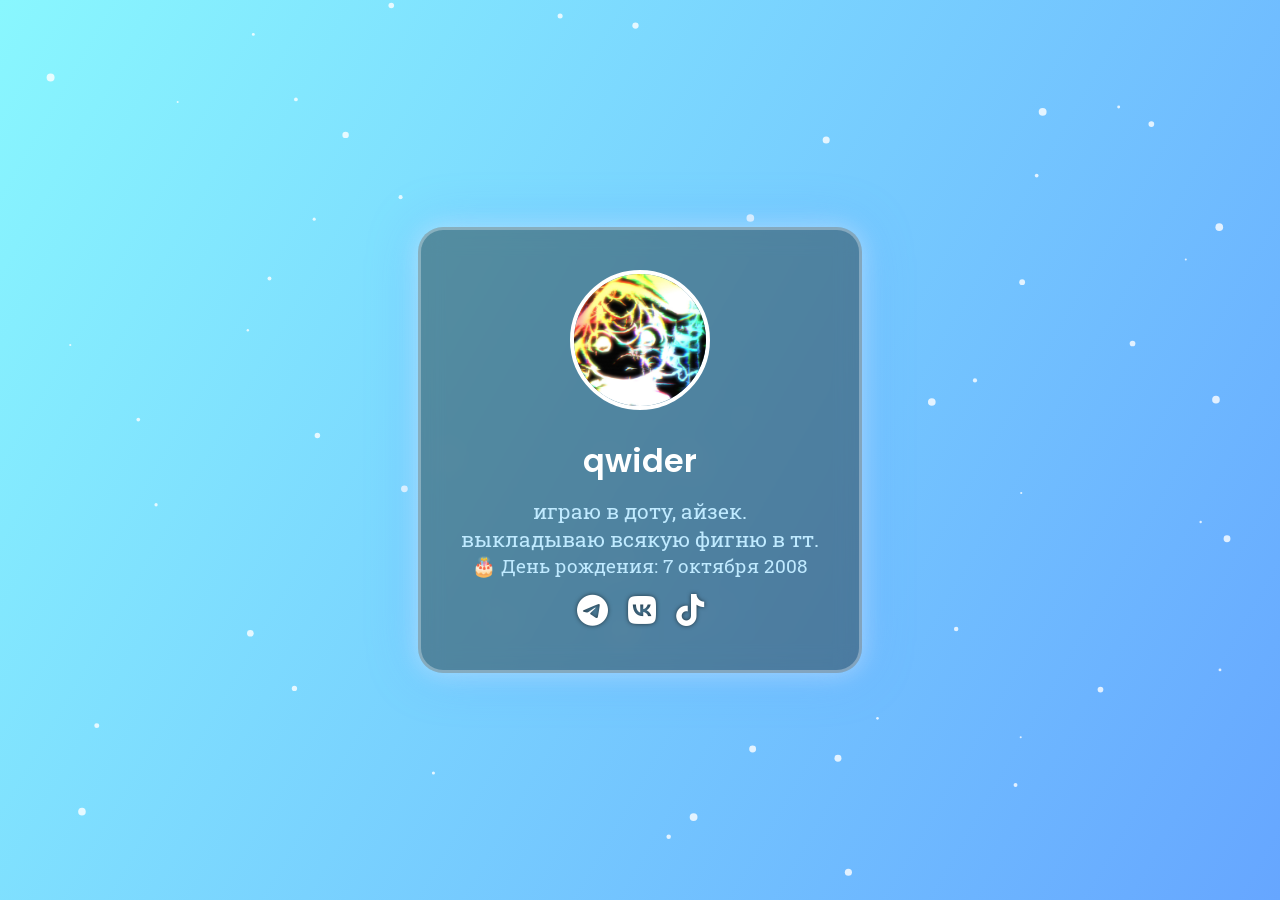
<file: index.html>
<!DOCTYPE html>
<html lang="ru">
<head>
  <meta charset="UTF-8">
  <meta name="viewport" content="width=device-width, initial-scale=1.0">
  <title>Моя визитка</title>
  <link href="https://fonts.googleapis.com/css2?family=Roboto+Slab:wght@100..900&family=Sofia+Sans:ital,wght@0,1..1000;1,1..1000&family=Vollkorn:ital,wght@0,400..900;1,400..900&family=WDXL+Lubrifont+TC&display=swap" rel="stylesheet">
  <link href="https://fonts.googleapis.com/css2?family=Poppins:wght@400;600&display=swap" rel="stylesheet">
  <link rel="stylesheet" href="https://cdnjs.cloudflare.com/ajax/libs/font-awesome/6.5.0/css/all.min.css">
  <link rel="icon" href="data:image/svg+xml,<svg xmlns=%22http://www.w3.org/2000/svg%22 viewBox=%220 0 16 16%22><text y=%2214%22 font-size=%2216%22>😎</text></svg>">
  <link rel="stylesheet" href="style.css">
</head>
<body>
  <div class="card">
    <img src="ava.jpg" alt="Аватар" class="avatar">
    <h1 class="nickname">qwider</h1>
    <p class="description">играю в доту, айзек.<br>выкладываю всякую фигню в тт.</p>
    <p class="birthday">🎂 День рождения: 7 октября 2008</p>

    <div class="socials">
      <a href="https://t.me/q_dkid" target="_blank"><i class="fa-brands fa-telegram"></i></a>
      <a href="https://vk.com/id795799296" target="_blank"><i class="fa-brands fa-vk"></i></a>
      <a href="https://www.tiktok.com/@qwider1?_t=ZS-8zDOedXs7IO&_r=1" target="_blank"><i class="fa-brands fa-tiktok"></i></a>
    </div>
  </div>

  <canvas id="bg"></canvas>
  <script src="script.js"></script>
</body>
</html>
</file>
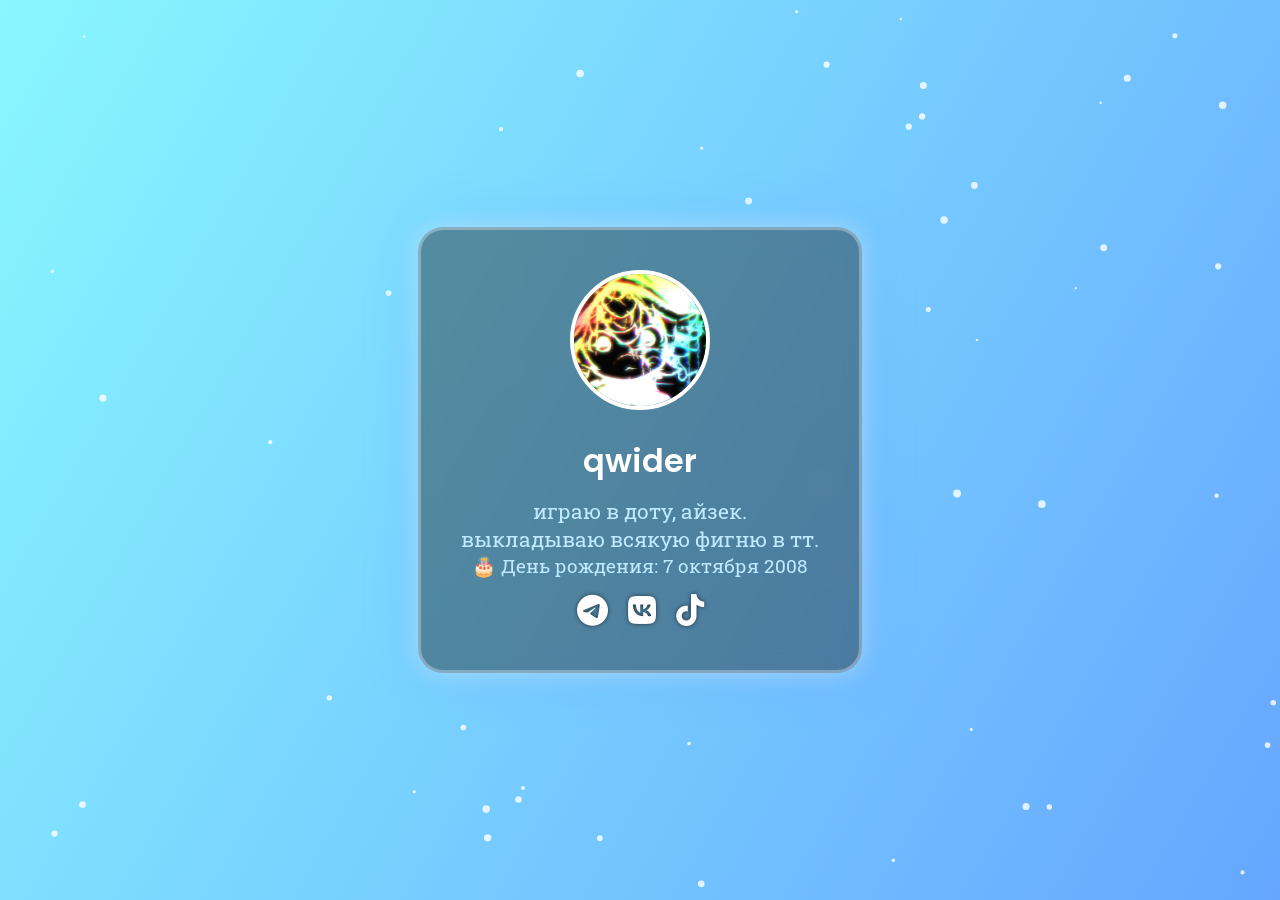
<file: viz.html>
<!DOCTYPE html>
<html lang="ru">
<head>
  <meta charset="UTF-8">
  <meta name="viewport" content="width=device-width, initial-scale=1.0">
  <title>Моя визитка</title>
  <link href="https://fonts.googleapis.com/css2?family=Roboto+Slab:wght@100..900&family=Sofia+Sans:ital,wght@0,1..1000;1,1..1000&family=Vollkorn:ital,wght@0,400..900;1,400..900&family=WDXL+Lubrifont+TC&display=swap" rel="stylesheet">
  <link href="https://fonts.googleapis.com/css2?family=Poppins:wght@400;600&display=swap" rel="stylesheet">
  <link rel="stylesheet" href="https://cdnjs.cloudflare.com/ajax/libs/font-awesome/6.5.0/css/all.min.css">
  <link rel="stylesheet" href="style.css">
</head>
<body>
  <div class="card">
    <img src="ava.jpg" alt="Аватар" class="avatar">
    <h1 class="nickname">qwider</h1>
    <p class="description">играю в доту, айзек.<br>выкладываю всякую фигню в тт.</p>
    <p class="birthday">🎂 День рождения: 7 октября 2008</p>

    <div class="socials">
      <a href="https://t.me/q_dkid" target="_blank"><i class="fa-brands fa-telegram"></i></a>
      <a href="https://vk.com/id795799296" target="_blank"><i class="fa-brands fa-vk"></i></a>
      <a href="https://www.tiktok.com/@qwider1?_t=ZS-8zDOedXs7IO&_r=1" target="_blank"><i class="fa-brands fa-tiktok"></i></a>
    </div>
  </div>

  <canvas id="bg"></canvas>
  <script src="script.js"></script>
</body>
</html>
</file>
<file: style.css>
* {
  margin: 0;
  padding: 0;
  box-sizing: border-box;
}
@keyframes neonPulse {
  0%, 100% { text-shadow: 0 0 5px #66a6ff, 0 0 10px #66a6ff, 0 0 20px #66a6ff; }
  50% { text-shadow: 0 0 15px #66a6ff, 0 0 25px #66a6ff, 0 0 35px #89f7fe; }
}
body {
  height: 100vh;
  display: flex;
  justify-content: center;
  align-items: center;
  background: linear-gradient(120deg, #89f7fe, #66a6ff);
  font-family: "Poppins", sans-serif;
  overflow: hidden;
}

.card {
  position: relative;
  background: rgba(20, 20, 20, 0.4); 
  backdrop-filter: blur(12px);
  border-radius: 25px;
  padding: 40px;
  text-align: center;
  max-width: 450px;
  z-index: 2;
  animation: fadeIn 1.5s ease-in-out;
  border: 3px solid rgba(255, 255, 255, 0.3);
  box-shadow: 0 0 25px rgba(255,255,255,0.4), 
              0 0 50px rgba(102,166,255,0.4);
  animation: glow 3s infinite alternate;
}

@keyframes glow {
  from {
    box-shadow: 0 0 20px rgba(255,255,255,0.5), 
                0 0 40px rgba(102,166,255,0.4);
  }
  to {
    box-shadow: 0 0 40px rgba(255,255,255,0.8), 
                0 0 70px rgba(102,166,255,0.7);
  }
}

.avatar {
  width: 140px;
  height: 140px;
  border-radius: 50%;
  margin-bottom: 20px;
  border: 4px solid white;
}
.nickname {
  font-family: 'Poppins', sans-serif;
  font-size: 2em;
  font-weight: 600;
  color: white;
  margin-bottom: 12px;
  animation: neonPulse 2s infinite alternate;
}

.description {
  font-family: 'Roboto Slab', 'Sofia Sans', 'Vollkorn', 'WDXL Lubrifont TC', serif;
  font-size: 1.3em; 
  color: #c0eaff;
  transition: text-shadow 0.3s;
}

.birthday {
  font-family: 'Roboto Slab', 'Sofia Sans', 'Vollkorn', 'WDXL Lubrifont TC', serif;
  font-size: 1.2em;
  color: #c0eaff;
  transition: text-shadow 0.3s;
  margin-bottom: 15px; 
}

.socials {
  font-family: 'Roboto', sans-serif;
  display: flex;
  justify-content: center;
  gap: 20px;
}


.socials a {
  font-size: 2em; 
  color: white;
  transition: 0.3s;
  text-shadow: 0 0 4px rgba(0,0,0,0.6);
}


.socials a:nth-child(1):hover {
  color: #00cfff; 
  text-shadow: 0 0 10px #00cfff;
  transform: scale(1.2);
}


.socials a:nth-child(2):hover {
  color: #5eb8ff; 
  text-shadow: 0 0 10px #5eb8ff;
  transform: scale(1.2);
}



.socials a:nth-child(3):hover {
  color: #ff0050;
  text-shadow: 0 0 8px #ff0050;
  transform: scale(1.2);
}



@keyframes fadeIn {
  from { opacity: 0; transform: translateY(20px); }
  to { opacity: 1; transform: translateY(0); }
}


canvas#bg {
  position: fixed;
  top: 0;
  left: 0;
  width: 100%;
  height: 100%;
  z-index: 1;
}
@keyframes fadeInText {
  from { opacity: 0; transform: translateY(10px); }
  to { opacity: 1; transform: translateY(0); }
}

.description,
.birthday,
.socials a {
  animation: fadeInText 1.5s ease forwards;
}
</file>
